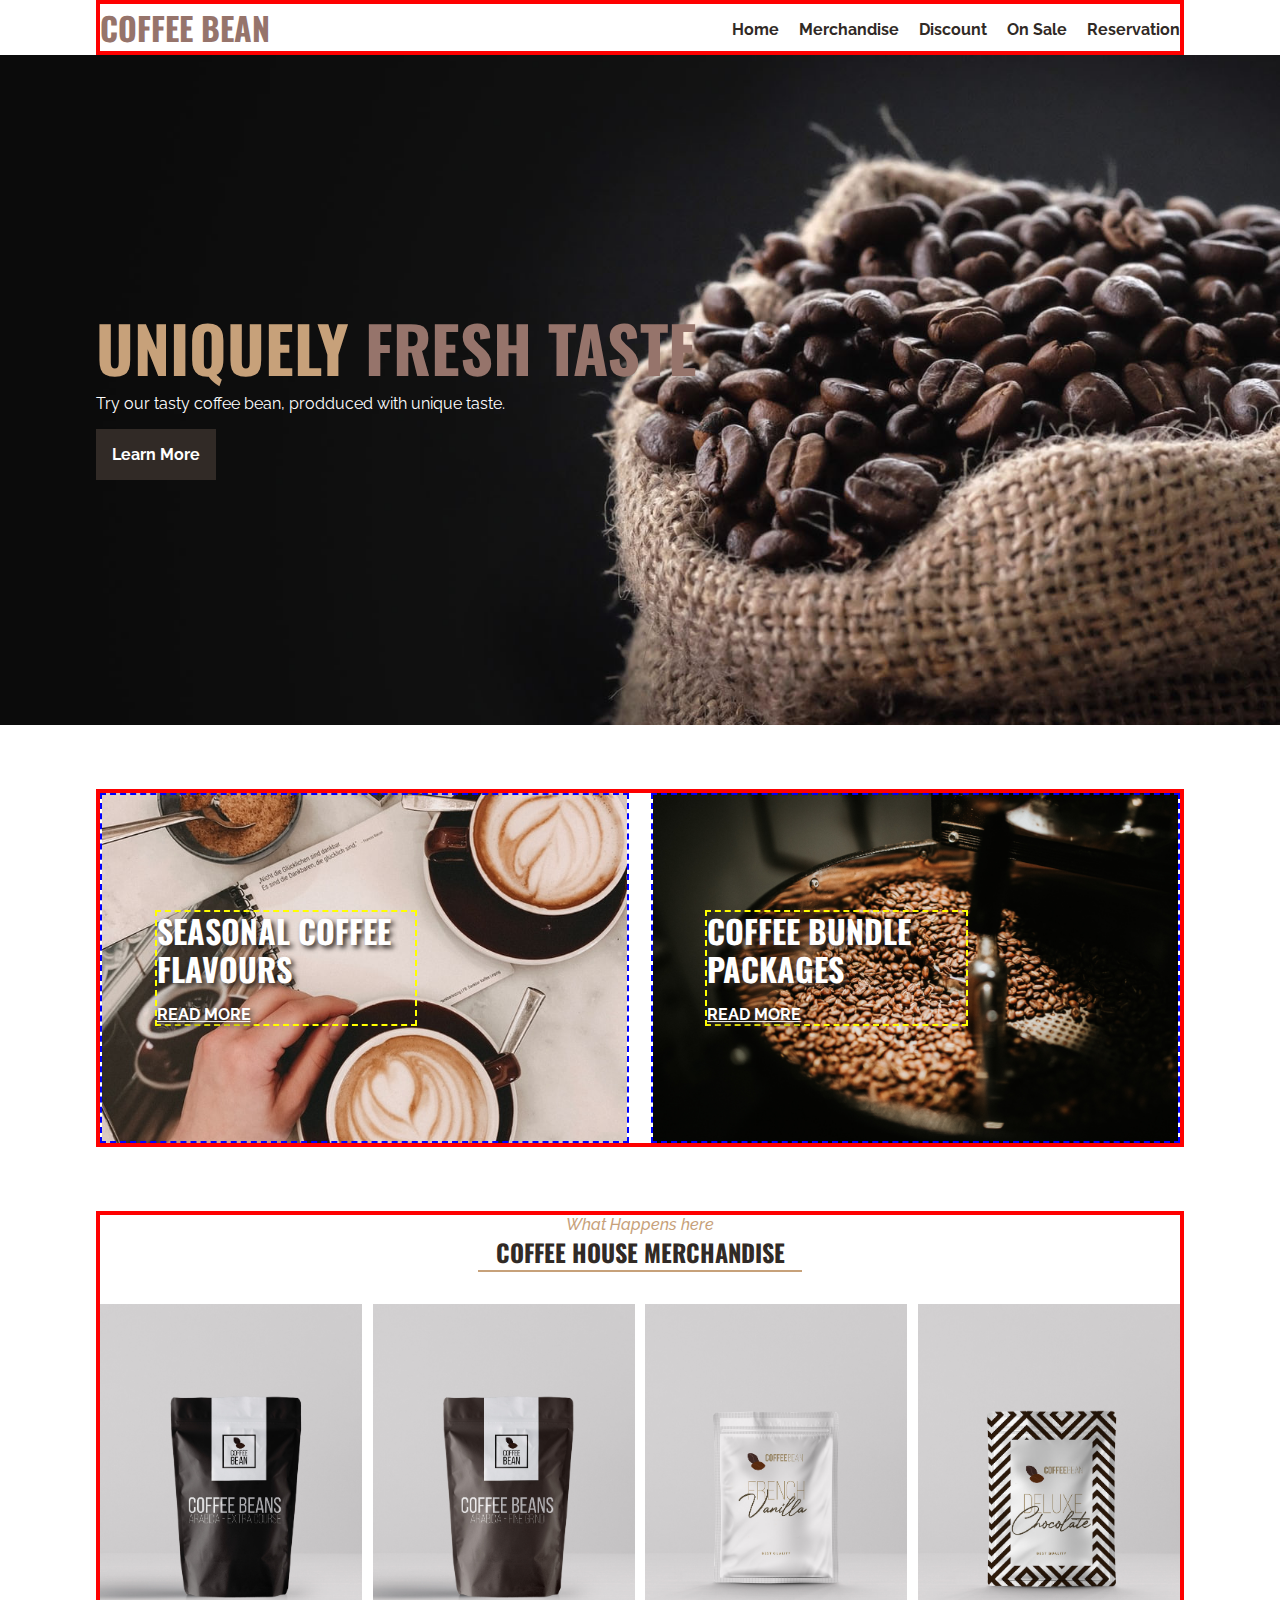
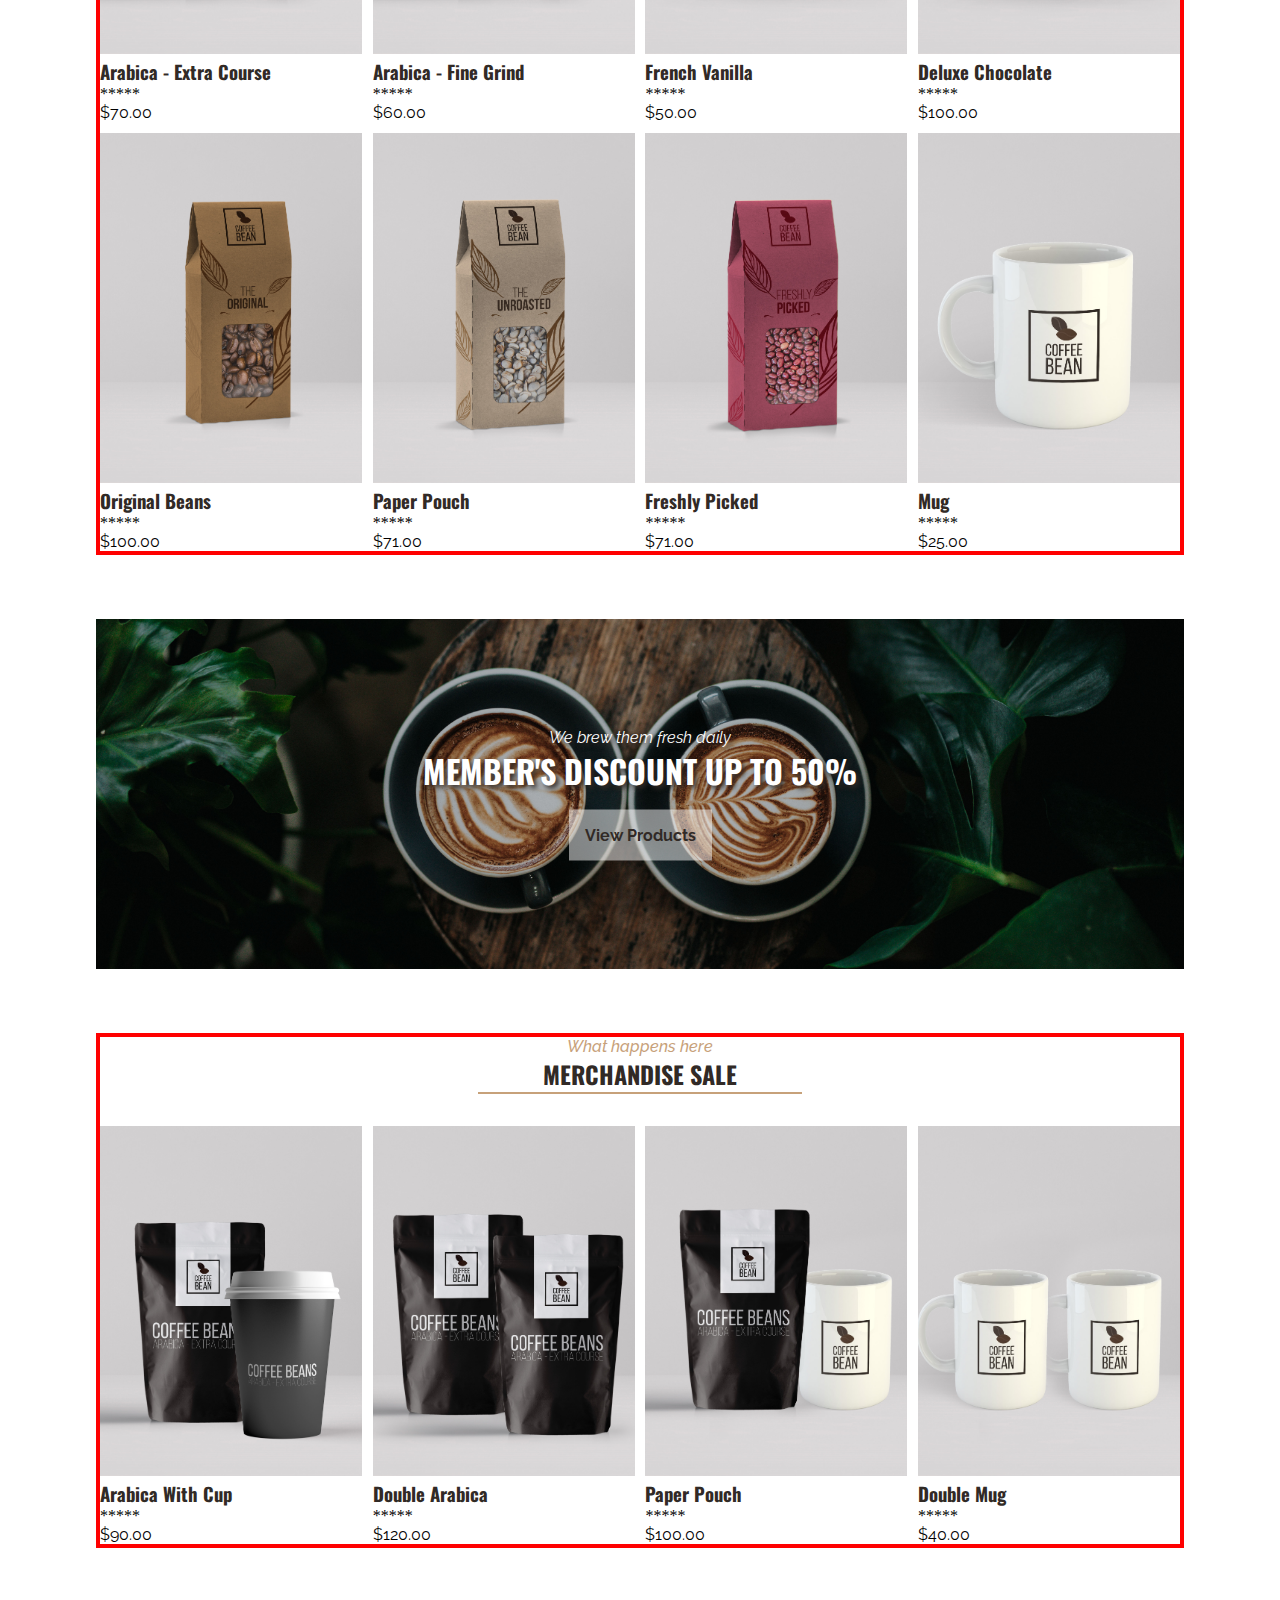
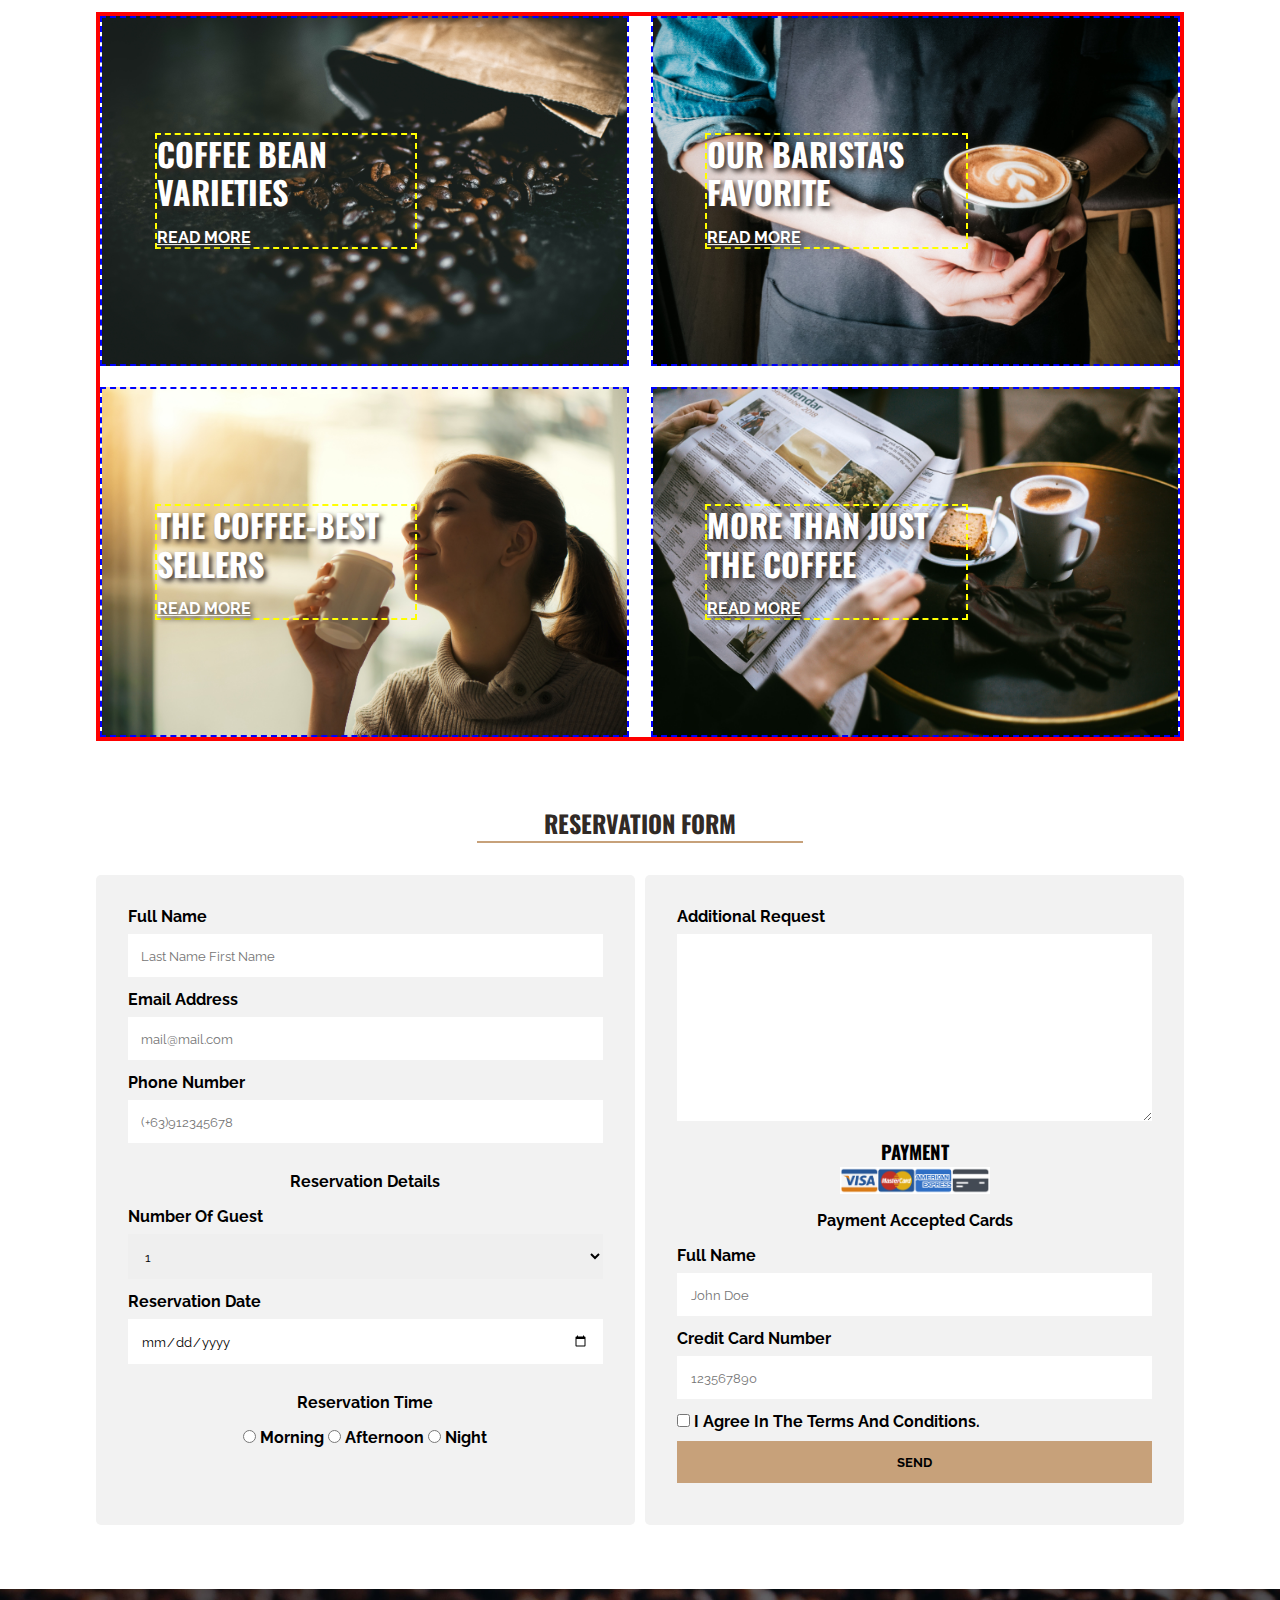
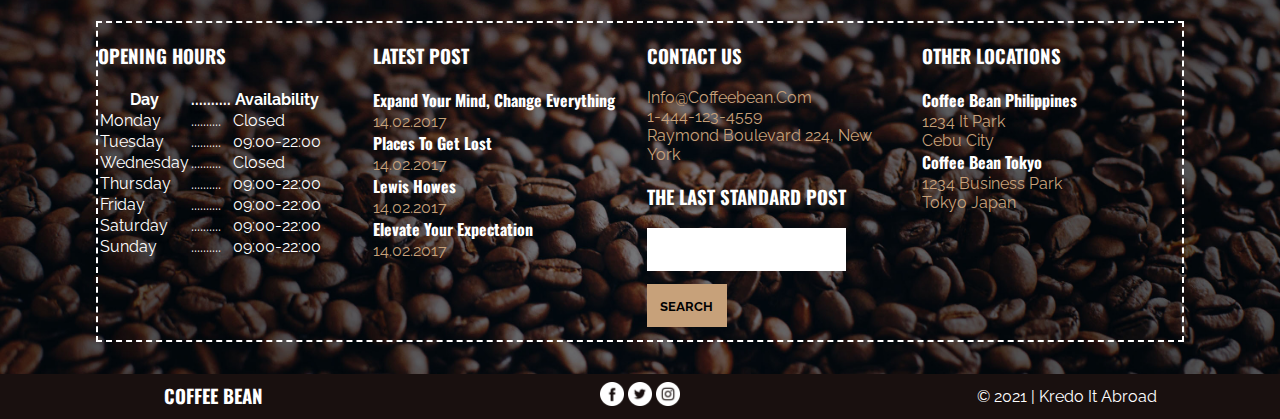
<file: index.html>
<!DOCTYPE html>
<html lang="en">
<head>
    <meta charset="UTF-8">
    <meta name="viewport" content="width=device-width, initial-scale=1.0">
    <title>Coffee Bean Online</title>
    <link rel="stylesheet" href="assets/css/style.css">
</head>
<body>
    <div class="wrapper">
      <!-- header section 1 -->
      <div class="nav" id="home">
        <h1><a href="">Coffee Bean</a></h1>
        <ul>
            <li><a href="#">Home</a></li>
            <li><a href="#merchandise">Merchandise</a></li>
            <li><a href="#discount">Discount</a></li>
            <li><a href="#sale">On Sale</a></li>
            <li><a href="#reservation">Reservation</a></li>
        </ul>
      </div>

      <!-- banner section 2 -->
      <div class="banner">
        <div class="banner-text">
            <h2>Uniquely <span>Fresh Taste</span> </h2>
            <p>Try our tasty coffee bean, prodduced with unique taste.</p>
            <a href="">Learn More</a>
        </div>
      </div>

      <!-- ads-1 section 3 -->
      <div class="ads ">
        <div class="ads-items ads-item1">
            <div class="ads-text">
                <h3>Seasonal Coffee Flavours</h3>
                <a href="">Read More</a>
            </div>
        </div>
        <div class="ads-items ads-item2">
            <div class="ads-text">
                <h3>Coffee Bundle Packages</h3>
                <a href="">Read More</a>
            </div>
        </div>
      </div>

      <!-- Merchandise Section 4 -->
      <div class="merch" id="merchandise">
        <div class="section-header">
            <span>What Happens here</span>
            <h2>Coffee House Merchandise</h2>
            <hr>
        </div>
        <div class="merch-gallery">
            <div class="merch-items">
                <img src="assets/images/merch-img1.jpg" alt="Arabica - Extra Course">
                <h3>Arabica - Extra Course</h3>
                <span>*****</span>
                <p>$70.00</p>
            </div>
            <div class="merch-items">
              <img src="assets/images/merch-img2.jpg" alt="Arabica - Fine Grind">
              <h3>Arabica - Fine Grind</h3>
              <span>*****</span>
              <p>$60.00</p>
            </div>
            <div class="merch-items">
              <img src="assets/images/merch-img3.jpg" alt="French Vanilla">
              <h3>French Vanilla</h3>
              <span>*****</span>
              <p>$50.00</p>
            </div>
            <div class="merch-items">
              <img src="assets/images/merch-img4.jpg" alt="Deluxe Chocolate">
              <h3>Deluxe Chocolate</h3>
              <span>*****</span>
              <p>$100.00</p>
            </div>
            <div class="merch-items">
              <img src="assets/images/merch-img5.jpg" alt="Original Beans">
              <h3>Original Beans</h3>
              <span>*****</span>
              <p>$100.00</p>
            </div>
            <div class="merch-items">
              <img src="assets/images/merch-img6.jpg" alt="Paper Pouch">
              <h3>Paper Pouch</h3>
              <span>*****</span>
              <p>$71.00</p>
            </div>
            <div class="merch-items">
              <img src="assets/images/merch-img7.jpg" alt="Freshly Picked">
              <h3>Freshly Picked</h3>
              <span>*****</span>
              <p>$71.00</p>
            </div>
            <div class="merch-items">
              <img src="assets/images/merch-img8.jpg" alt="Mug">
              <h3>Mug</h3>
              <span>*****</span>
              <p>$25.00</p>
            </div>
        </div><!-- end of merch gallery -->
      </div>
         
          <!-- discount section 5-->
      <div class="discount" id="discount">
        <div class="discount-text">
            <span>We brew them fresh daily</span>
            <h2>member's discount up to 50%</h2>
            <a href="#">view products</a>
        </div>
      </div>

       <!-- merchandise sale section 6 -->
       <div class="merch" id="sale">
        <div class="section-header">
            <span>What happens here</span>
            <h2>merchandise sale</h2>
            <hr>
        </div>
        <div class="merch-gallery">
            <div class="merch-items merch-item9">
                <img src="assets/images/merch-img9.jpg" alt="Arabica with cup">
                <h3>arabica with cup</h3>
                <span>*****</span>
                <p>$90.00</p>
            </div>
            <div class="merch-items merch-item10">
                <img src="assets/images/merch-img10.jpg" alt="Double Arabica">
                <h3>double arabica</h3>
                <span>*****</span>
                <p>$120.00</p>
            </div>
            <div class="merch-items merch-item11">
                <img src="assets/images/merch-img11.jpg" alt="Paper Pouch">
                <h3>paper pouch</h3>
                <span>*****</span>
                <p>$100.00</p>
            </div>
            <div class="merch-items merch-item12">
                <img src="assets/images/merch-img12.jpg" alt="Double mug">
                <h3>double mug</h3>
                <span>*****</span>
                <p>$40.00</p>
            </div>
        </div>
    </div>

     <!-- ads 2 section -->
     <div class="ads">
        <div class="ads-items ads-item3">
            <div class="ads-text">
                <h3>coffee bean varieties</h3>
                <a href="#">read more</a>
            </div>
        </div>
        <div class="ads-items ads-item4">
            <div class="ads-text">
                <h3>our barista's favorite</h3>
                <a href="#">read more</a>
            </div>
        </div>
        <div class="ads-items ads-item5">
            <div class="ads-text">
                <h3>the coffee-best sellers</h3>
                <a href="#">read more</a>
            </div>
        </div>
        <div class="ads-items ads-item6">
            <div class="ads-text">
                <h3>more than just the coffee</h3>
                <a href="#">read more</a>
            </div>
        </div>
    </div>

        <!-- reservation section 8 -->
        <div class="reservation" id="reservation">
          <div class="section-header">
              <h2>reservation form</h2>
              <hr>
          </div>
          <form action="" method="get">
              <div class="form-group">
                  <label for="full-name">full name</label>
                  <input type="text" name="full-name" id="full-name" placeholder="Last Name First Name">

                  <label for="email">email address</label>
                  <input type="email" name="email" id="email" placeholder="mail@mail.com">

                  <label for="phone">phone number</label>
                  <input type="tel" name="phone" id="phone" placeholder="(+63)912345678">

                  <p>reservation details</p>

                  <label for="guest-num">number of guest</label>
                  <select name="guest-num" id="guest-num">
                      <option value="1person">1</option>
                      <option value="2person">2</option>
                      <option value="3person">3</option>
                      <option value="4person">4</option>
                      <option value="morethan4">more than 4</option>
                  </select>

                  <label for="res-date">reservation date</label>
                  <input type="date" name="res-date" id="res-date">

                  <p>reservation time</p>
                  <div class="res-time">
                      <input type="radio" name="time" value="morning" id="am">
                      <label for="am">morning</label>

                      <input type="radio" name="time" value="afternoon" id="pm">
                      <label for="pm">afternoon</label>

                      <input type="radio" name="time" value="night" id="night">
                      <label for="night">night</label>
                  </div>
              </div>
              <div class="form-group">
                  <label for="request">additional request</label>
                  <textarea name="request" id="request" cols="30" rows="10"></textarea>

                  <h3>payment</h3>
                  <p>payment accepted cards</p>

                  <label for="name-card">full name</label>
                  <input type="text" name="name-card" id="name-card" placeholder="John Doe">

                  <label for="cc-num">credit card number</label>
                  <input type="number" name="cc-num" id="cc-num" placeholder="123567890">

                  <div class="res-agreement">
                      <input type="checkbox" name="agree" value="agree" id="agree">
                      <label for="agree">I agree in the terms and conditions.</label>
                  </div>

                  <input type="submit" name="submit" id="submit" value="send">

              </div>
          </form>
      </div>
        <!-- footer-1 section 9 -->
        <div class="footer">
          <div class="footer-content">
              <div class="footer-widgets">
                  <h3>opening hours</h3>
                  <table>
                      <tr>
                          <th>day</th>
                          <th>..........</th>
                          <th>availability</th>
                      </tr>
                      <tr>
                          <td>monday</td>
                          <td>..........</td>
                          <td>closed</td>
                      </tr>
                      <tr>
                          <td>tuesday</td>
                          <td>..........</td>
                          <td>09:00-22:00</td>
                      </tr>
                      <tr>
                          <td>wednesday</td>
                          <td>..........</td>
                          <td>closed</td>
                      </tr>
                      <tr>
                          <td>thursday</td>
                          <td>..........</td>
                          <td>09:00-22:00</td>
                      </tr>
                      <tr>
                          <td>friday</td>
                          <td>..........</td>
                          <td>09:00-22:00</td>
                      </tr>
                      <tr>
                          <td>saturday</td>
                          <td>..........</td>
                          <td>09:00-22:00</td>
                      </tr>
                      <tr>
                          <td>sunday</td>
                          <td>..........</td>
                          <td>09:00-22:00</td>
                      </tr>
                  </table>
              </div>
              <div class="footer-widgets">
                  <h3>latest post</h3>
                  <h4>expand your mind, change everything</h4>
                  <p>14.02.2017</p> 

                  <h4>places to get lost</h4>
                  <p>14.02.2017</p>
                  
                  <h4>lewis howes</h4>
                  <p>14.02.2017</p> 

                  <h4>elevate your expectation</h4>
                  <p>14.02.2017</p> 
              </div>
              <div class="footer-widgets">
                  <h3>contact us</h3>
                  <p>info@coffeebean.com</p>
                  <p>1-444-123-4559</p>
                  <p>raymond boulevard 224, new york</p>

                  <h3>the last standard post</h3>
                  <form action="#" class="footer-form">
                      <input type="text" name="search" id="search">
                      <input type="submit" id="searth-btn" value="search">
                  </form>

              </div>
              <div class="footer-widgets">
                  <h3>other locations</h3>
                  <h4>coffee bean philippines</h4>
                  <p>1234 it park</p>
                  <p>cebu city</p>

                  <h4>coffee bean tokyo</h4>
                  <p>1234 business park</p>
                  <p>tokyo japan</p>

              </div>
          </div>
      </div>

         <!-- footer-2 section 10 -->
         <div class="footer-social">
          <div class="social-widgets">
              <h3><a href="#">coffee bean</a></h3>

          </div>
          <div class="social-widgets">
              <a href="#">
                  <img src="assets/images/icon-fb.png" alt="facebook-icon">
              </a>
              <a href="#">
                  <img src="assets/images/icon-tw.png" alt="twitter-icon">
              </a>
              <a href="#">
                  <img src="assets/images/icon-ig.png" alt="instagram-icon">
              </a>
          </div>
          <div class="social-widgets">
              <p>&copy; 2021 | kredo it abroad </p>
          </div>
      </div>

  




      
        



    </div> <!-- end of wrapper -->
</body>
</html>
</file>
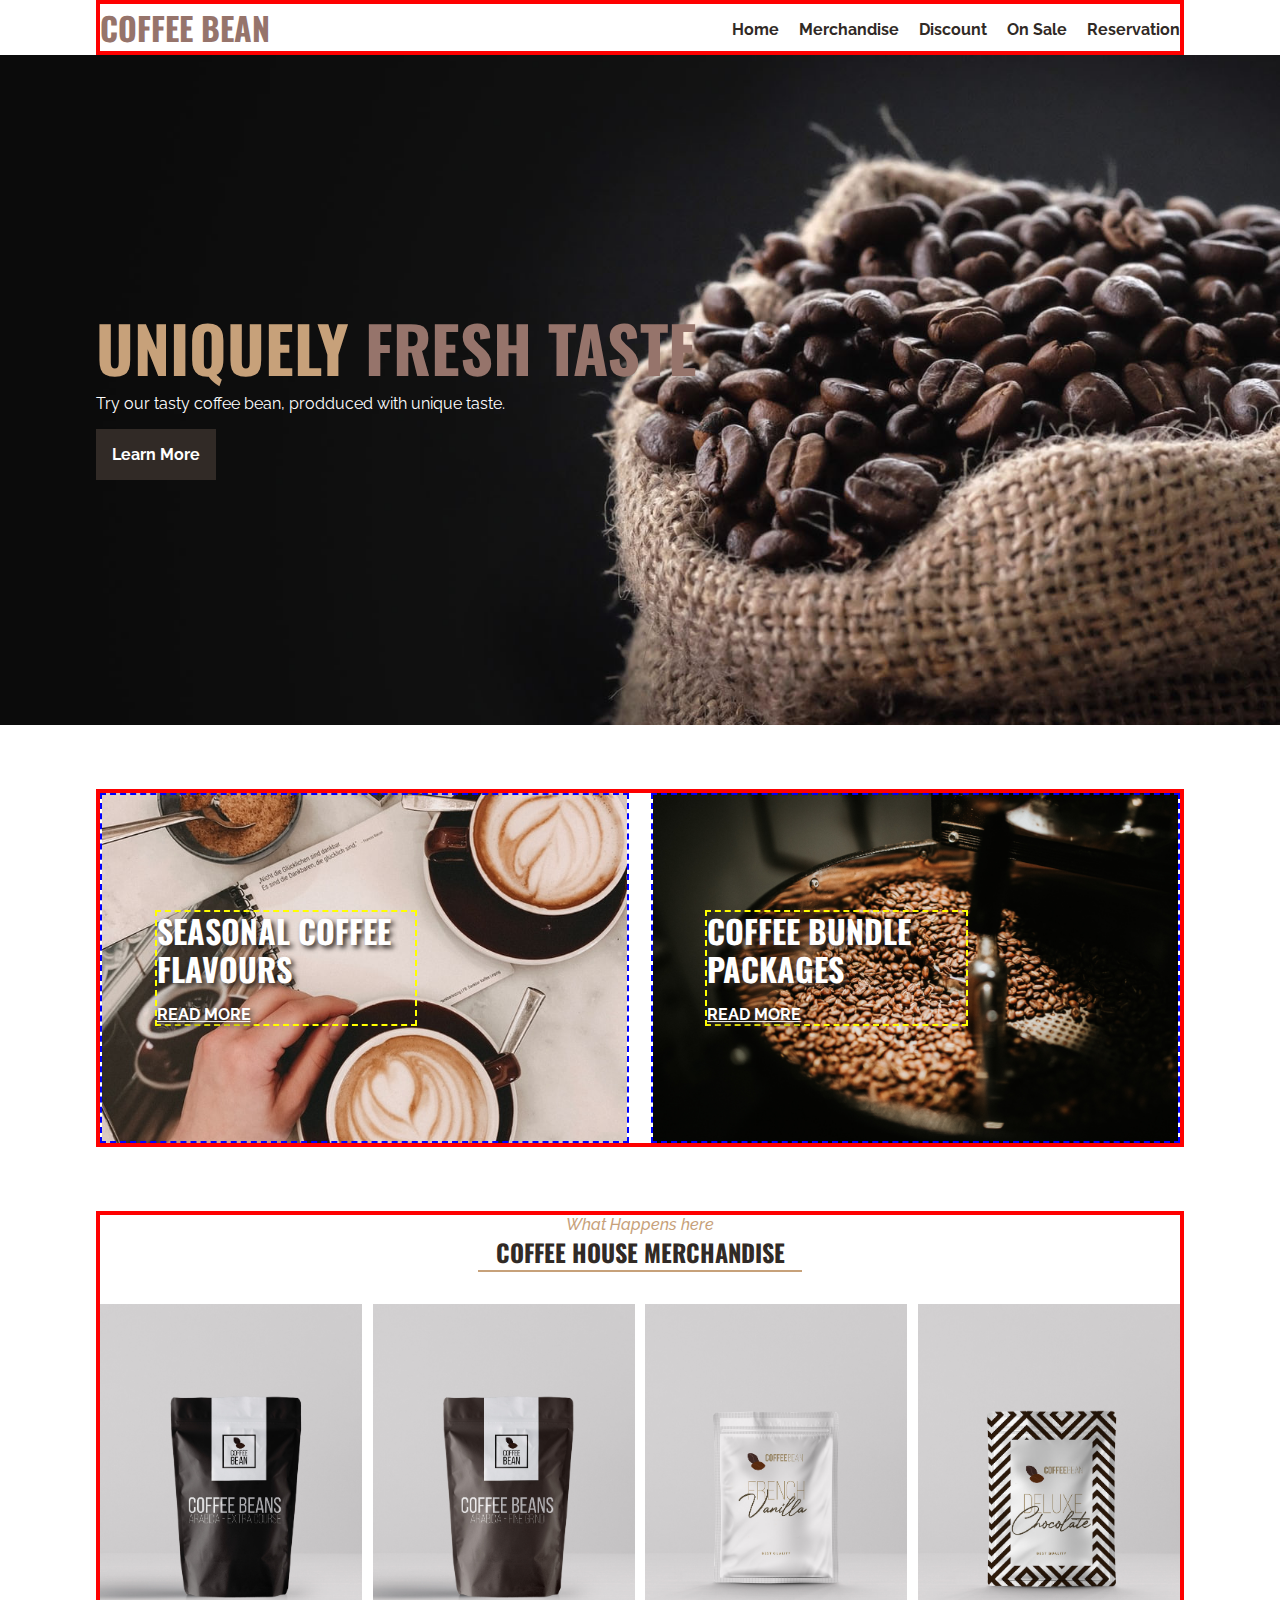
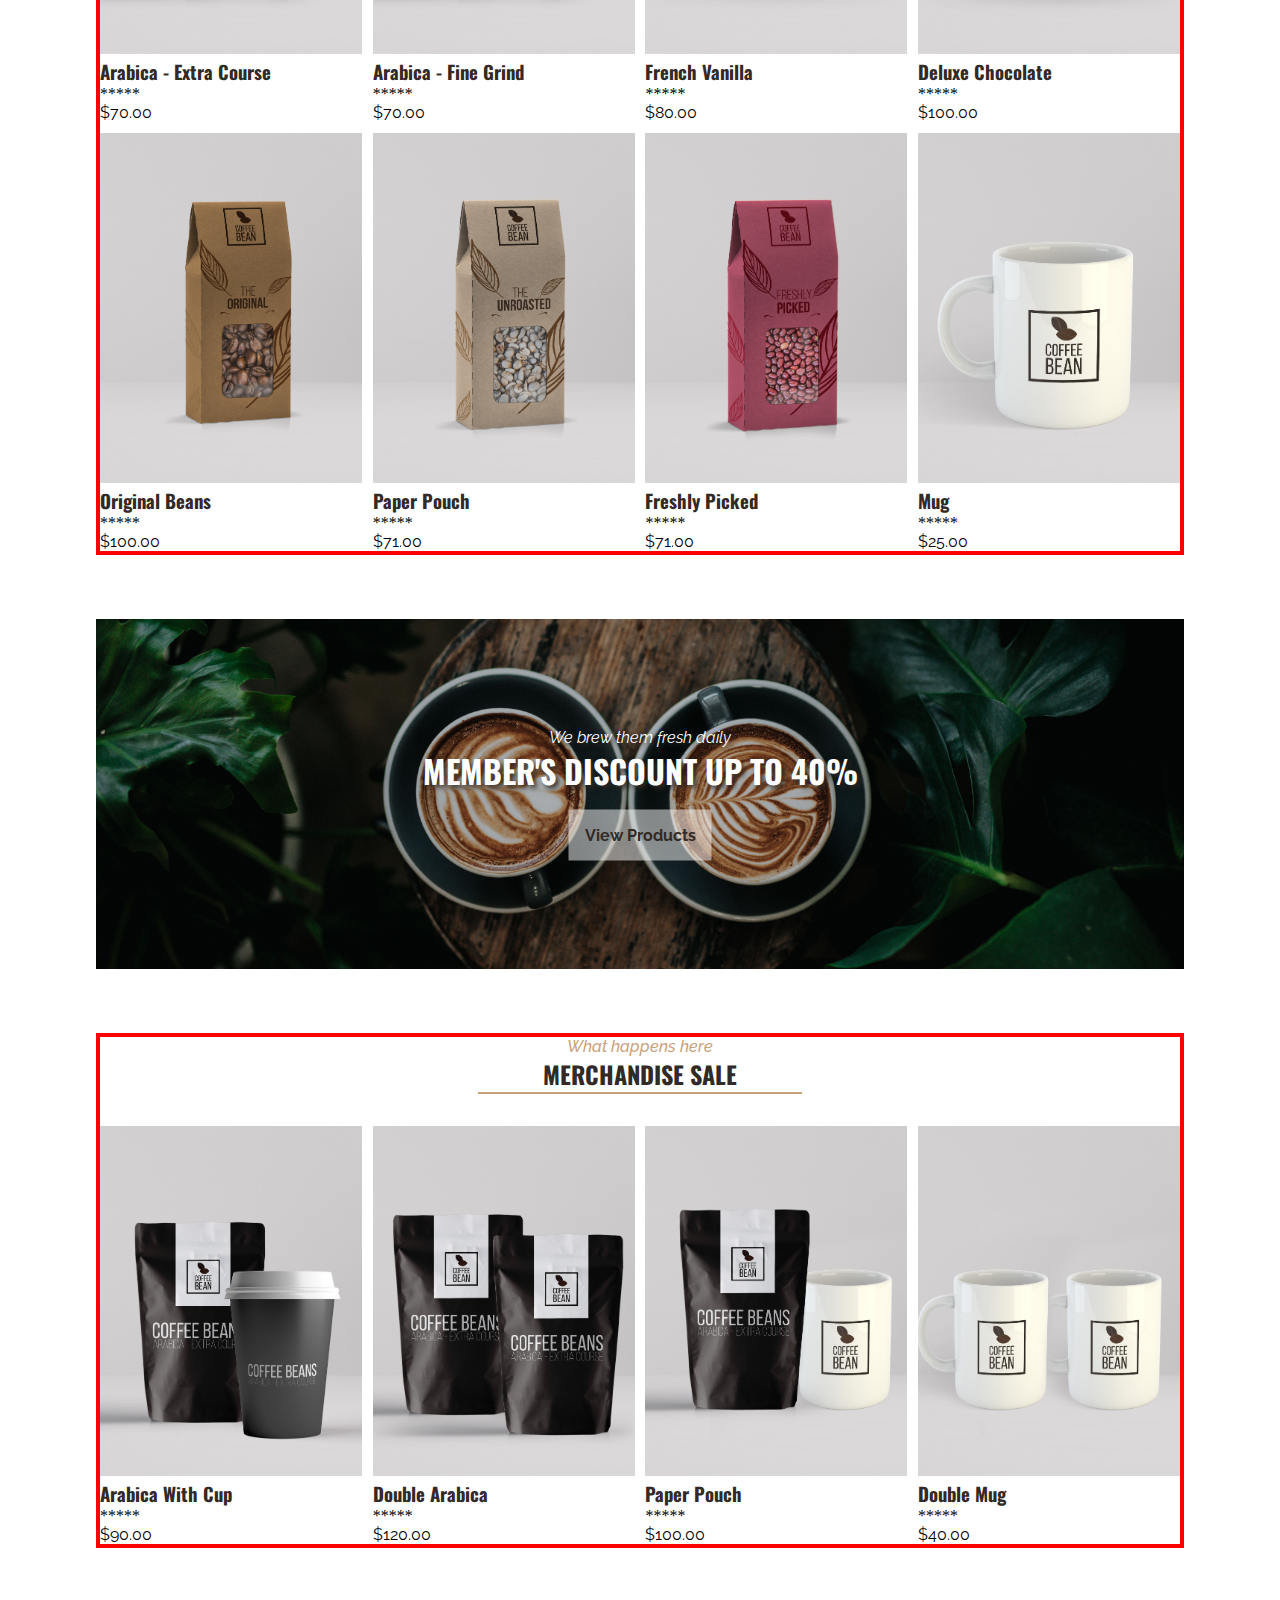
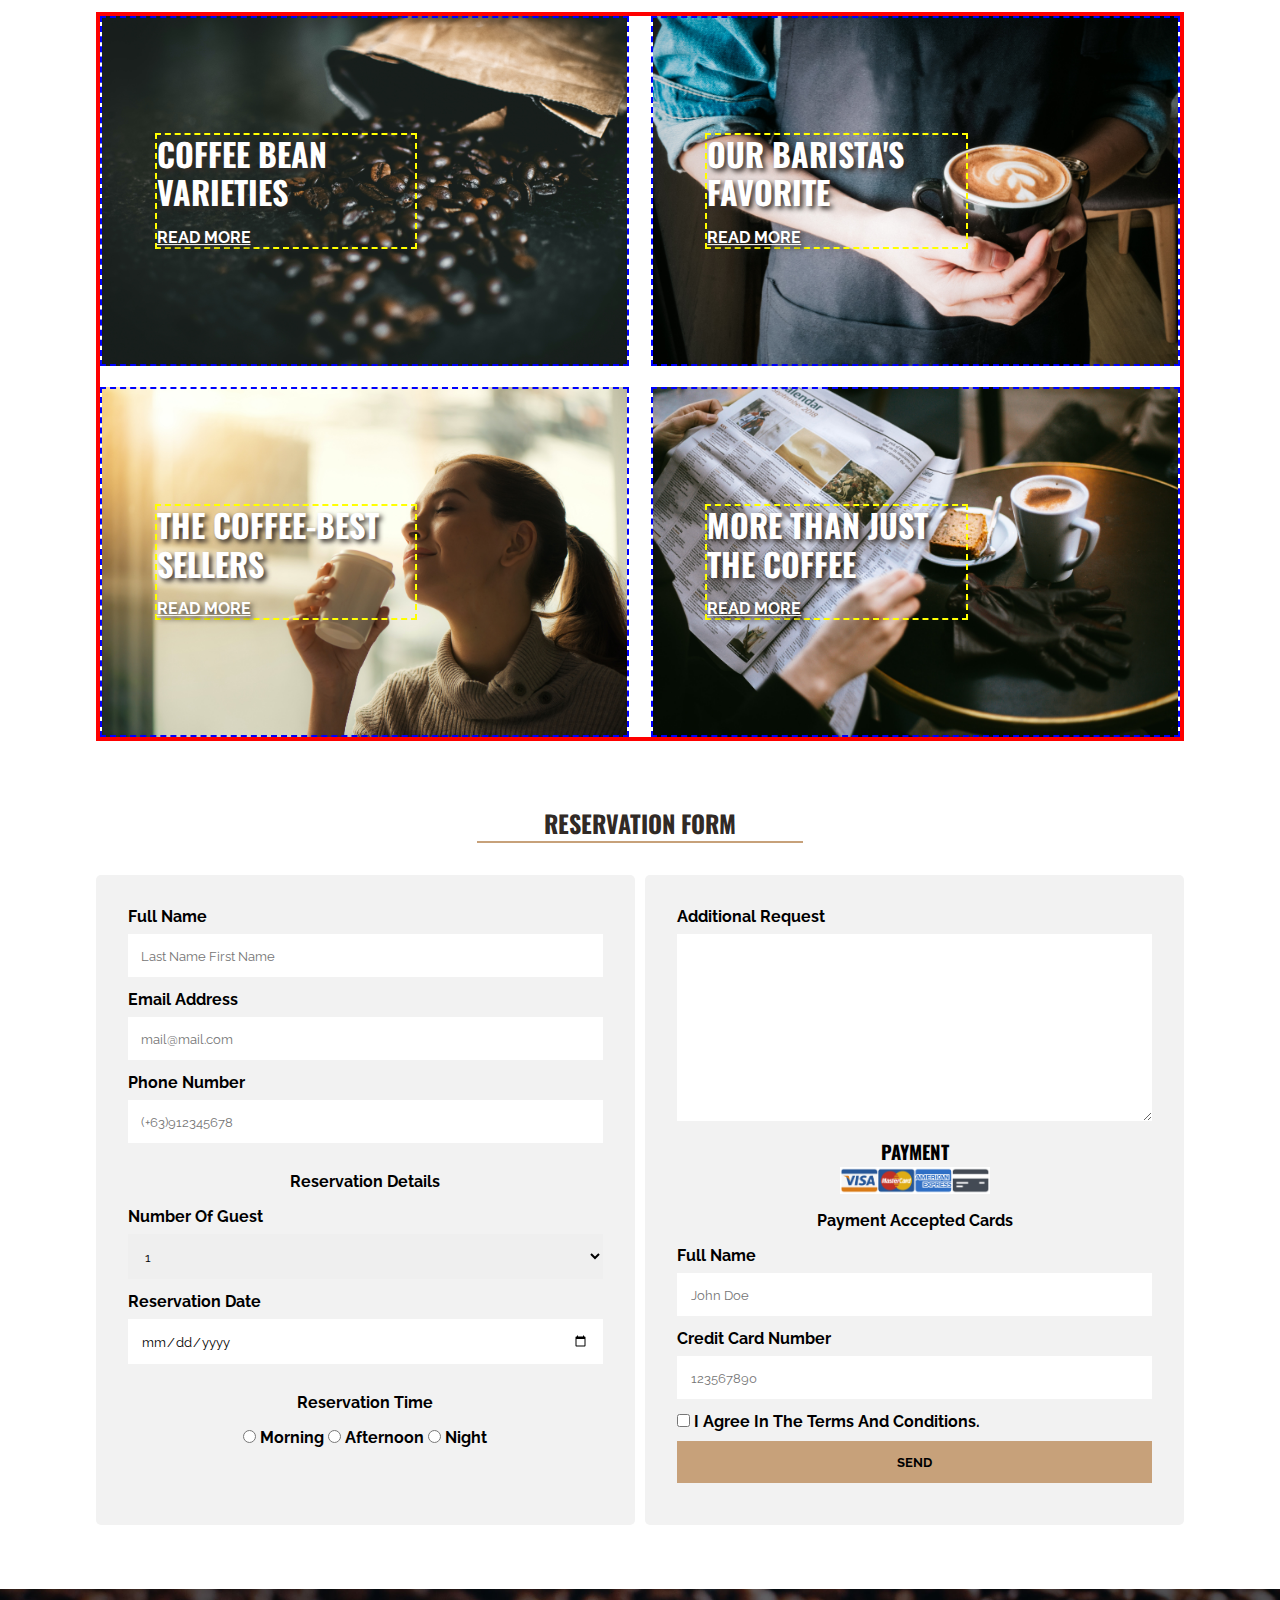
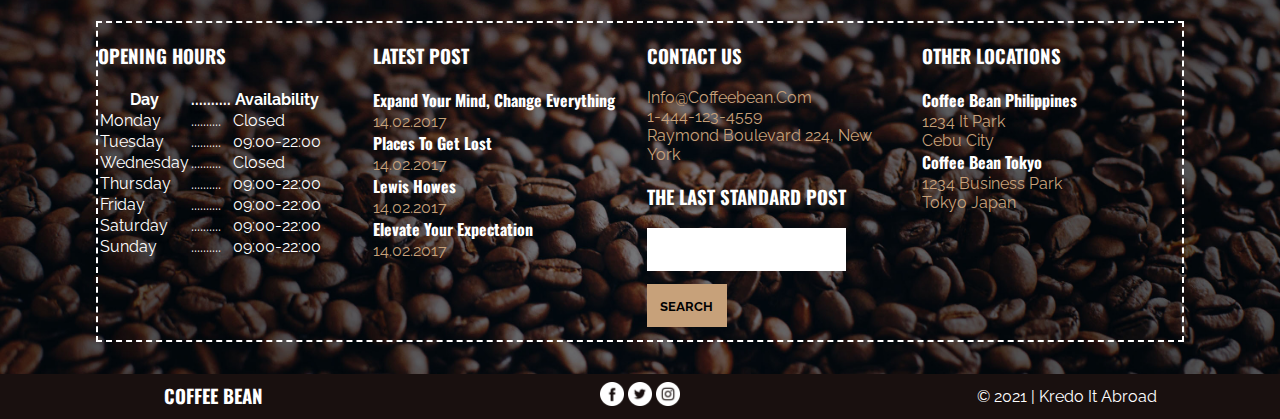
<file: hiromi coffee bean/index.html>
<!DOCTYPE html>
<html lang="en">
<head>
    <meta charset="UTF-8">
    <meta name="viewport" content="width=device-width, initial-scale=1.0">
    <title>Coffee Bean</title>
    <link rel="stylesheet" href="assets/css/style.css">
</head>
<body>
    <div class="wrapper">
      <!-- header section 1 -->
      <div class="nav" id="home">
        <h1><a href="">Coffee Bean</a></h1>
        <ul>
            <li><a href="#">Home</a></li>
            <li><a href="#merchandise">Merchandise</a></li>
            <li><a href="#discount">Discount</a></li>
            <li><a href="#sale">On Sale</a></li>
            <li><a href="#reservation">Reservation</a></li>
        </ul>
      </div>

      <!-- banner section 2 -->
      <div class="banner">
        <div class="banner-text">
            <h2>Uniquely <span>Fresh Taste</span> </h2>
            <p>Try our tasty coffee bean, prodduced with unique taste.</p>
            <a href="">Learn More</a>
        </div>
      </div>

      <!-- ads-1 section 3 -->
      <div class="ads ">
        <div class="ads-items ads-item1">
            <div class="ads-text">
                <h3>Seasonal Coffee Flavours</h3>
                <a href="">Read More</a>
            </div>
        </div>
        <div class="ads-items ads-item2">
            <div class="ads-text">
                <h3>Coffee Bundle Packages</h3>
                <a href="">Read More</a>
            </div>
        </div>
      </div>

      <!-- Merchandise Section 4 -->
      <div class="merch" id="merchandise">
        <div class="section-header">
            <span>What Happens here</span>
            <h2>Coffee House Merchandise</h2>
            <hr>
        </div>
        <div class="merch-gallery">
            <div class="merch-items">
                <img src="assets/images/merch-img1.jpg" alt="Arabica - Extra Course">
                <h3>Arabica - Extra Course</h3>
                <span>*****</span>
                <p>$70.00</p>
            </div>
            <div class="merch-items">
              <img src="assets/images/merch-img2.jpg" alt="Arabica - Fine Grind">
              <h3>Arabica - Fine Grind</h3>
              <span>*****</span>
              <p>$70.00</p>
            </div>
            <div class="merch-items">
              <img src="assets/images/merch-img3.jpg" alt="French Vanilla">
              <h3>French Vanilla</h3>
              <span>*****</span>
              <p>$80.00</p>
            </div>
            <div class="merch-items">
              <img src="assets/images/merch-img4.jpg" alt="Deluxe Chocolate">
              <h3>Deluxe Chocolate</h3>
              <span>*****</span>
              <p>$100.00</p>
            </div>
            <div class="merch-items">
              <img src="assets/images/merch-img5.jpg" alt="Original Beans">
              <h3>Original Beans</h3>
              <span>*****</span>
              <p>$100.00</p>
            </div>
            <div class="merch-items">
              <img src="assets/images/merch-img6.jpg" alt="Paper Pouch">
              <h3>Paper Pouch</h3>
              <span>*****</span>
              <p>$71.00</p>
            </div>
            <div class="merch-items">
              <img src="assets/images/merch-img7.jpg" alt="Freshly Picked">
              <h3>Freshly Picked</h3>
              <span>*****</span>
              <p>$71.00</p>
            </div>
            <div class="merch-items">
              <img src="assets/images/merch-img8.jpg" alt="Mug">
              <h3>Mug</h3>
              <span>*****</span>
              <p>$25.00</p>
            </div>
        </div><!-- end of merch gallery -->
      </div>
         
          <!-- discount section 5-->
      <div class="discount" id="discount">
        <div class="discount-text">
            <span>We brew them fresh daily</span>
            <h2>member's discount up to 40%</h2>
            <a href="#">view products</a>
        </div>
      </div>

       <!-- merchandise sale section 6 -->
       <div class="merch" id="sale">
        <div class="section-header">
            <span>What happens here</span>
            <h2>merchandise sale</h2>
            <hr>
        </div>
        <div class="merch-gallery">
            <div class="merch-items merch-item9">
                <img src="assets/images/merch-img9.jpg" alt="Arabica with cup">
                <h3>arabica with cup</h3>
                <span>*****</span>
                <p>$90.00</p>
            </div>
            <div class="merch-items merch-item10">
                <img src="assets/images/merch-img10.jpg" alt="Double Arabica">
                <h3>double arabica</h3>
                <span>*****</span>
                <p>$120.00</p>
            </div>
            <div class="merch-items merch-item11">
                <img src="assets/images/merch-img11.jpg" alt="Paper Pouch">
                <h3>paper pouch</h3>
                <span>*****</span>
                <p>$100.00</p>
            </div>
            <div class="merch-items merch-item12">
                <img src="assets/images/merch-img12.jpg" alt="Double mug">
                <h3>double mug</h3>
                <span>*****</span>
                <p>$40.00</p>
            </div>
        </div>
    </div>

     <!-- ads 2 section -->
     <div class="ads">
        <div class="ads-items ads-item3">
            <div class="ads-text">
                <h3>coffee bean varieties</h3>
                <a href="#">read more</a>
            </div>
        </div>
        <div class="ads-items ads-item4">
            <div class="ads-text">
                <h3>our barista's favorite</h3>
                <a href="#">read more</a>
            </div>
        </div>
        <div class="ads-items ads-item5">
            <div class="ads-text">
                <h3>the coffee-best sellers</h3>
                <a href="#">read more</a>
            </div>
        </div>
        <div class="ads-items ads-item6">
            <div class="ads-text">
                <h3>more than just the coffee</h3>
                <a href="#">read more</a>
            </div>
        </div>
    </div>

        <!-- reservation section 8 -->
        <div class="reservation" id="reservation">
          <div class="section-header">
              <h2>reservation form</h2>
              <hr>
          </div>
          <form action="" method="get">
              <div class="form-group">
                  <label for="full-name">full name</label>
                  <input type="text" name="full-name" id="full-name" placeholder="Last Name First Name">

                  <label for="email">email address</label>
                  <input type="email" name="email" id="email" placeholder="mail@mail.com">

                  <label for="phone">phone number</label>
                  <input type="tel" name="phone" id="phone" placeholder="(+63)912345678">

                  <p>reservation details</p>

                  <label for="guest-num">number of guest</label>
                  <select name="guest-num" id="guest-num">
                      <option value="1person">1</option>
                      <option value="2person">2</option>
                      <option value="3person">3</option>
                      <option value="4person">4</option>
                      <option value="morethan4">more than 4</option>
                  </select>

                  <label for="res-date">reservation date</label>
                  <input type="date" name="res-date" id="res-date">

                  <p>reservation time</p>
                  <div class="res-time">
                      <input type="radio" name="time" value="morning" id="am">
                      <label for="am">morning</label>

                      <input type="radio" name="time" value="afternoon" id="pm">
                      <label for="pm">afternoon</label>

                      <input type="radio" name="time" value="night" id="night">
                      <label for="night">night</label>
                  </div>
              </div>
              <div class="form-group">
                  <label for="request">additional request</label>
                  <textarea name="request" id="request" cols="30" rows="10"></textarea>

                  <h3>payment</h3>
                  <p>payment accepted cards</p>

                  <label for="name-card">full name</label>
                  <input type="text" name="name-card" id="name-card" placeholder="John Doe">

                  <label for="cc-num">credit card number</label>
                  <input type="number" name="cc-num" id="cc-num" placeholder="123567890">

                  <div class="res-agreement">
                      <input type="checkbox" name="agree" value="agree" id="agree">
                      <label for="agree">I agree in the terms and conditions.</label>
                  </div>

                  <input type="submit" name="submit" id="submit" value="send">

              </div>
          </form>
      </div>
        <!-- footer-1 section 9 -->
        <div class="footer">
          <div class="footer-content">
              <div class="footer-widgets">
                  <h3>opening hours</h3>
                  <table>
                      <tr>
                          <th>day</th>
                          <th>..........</th>
                          <th>availability</th>
                      </tr>
                      <tr>
                          <td>monday</td>
                          <td>..........</td>
                          <td>closed</td>
                      </tr>
                      <tr>
                          <td>tuesday</td>
                          <td>..........</td>
                          <td>09:00-22:00</td>
                      </tr>
                      <tr>
                          <td>wednesday</td>
                          <td>..........</td>
                          <td>closed</td>
                      </tr>
                      <tr>
                          <td>thursday</td>
                          <td>..........</td>
                          <td>09:00-22:00</td>
                      </tr>
                      <tr>
                          <td>friday</td>
                          <td>..........</td>
                          <td>09:00-22:00</td>
                      </tr>
                      <tr>
                          <td>saturday</td>
                          <td>..........</td>
                          <td>09:00-22:00</td>
                      </tr>
                      <tr>
                          <td>sunday</td>
                          <td>..........</td>
                          <td>09:00-22:00</td>
                      </tr>
                  </table>
              </div>
              <div class="footer-widgets">
                  <h3>latest post</h3>
                  <h4>expand your mind, change everything</h4>
                  <p>14.02.2017</p> 

                  <h4>places to get lost</h4>
                  <p>14.02.2017</p>
                  
                  <h4>lewis howes</h4>
                  <p>14.02.2017</p> 

                  <h4>elevate your expectation</h4>
                  <p>14.02.2017</p> 
              </div>
              <div class="footer-widgets">
                  <h3>contact us</h3>
                  <p>info@coffeebean.com</p>
                  <p>1-444-123-4559</p>
                  <p>raymond boulevard 224, new york</p>

                  <h3>the last standard post</h3>
                  <form action="#" class="footer-form">
                      <input type="text" name="search" id="search">
                      <input type="submit" id="searth-btn" value="search">
                  </form>

              </div>
              <div class="footer-widgets">
                  <h3>other locations</h3>
                  <h4>coffee bean philippines</h4>
                  <p>1234 it park</p>
                  <p>cebu city</p>

                  <h4>coffee bean tokyo</h4>
                  <p>1234 business park</p>
                  <p>tokyo japan</p>

              </div>
          </div>
      </div>

         <!-- footer-2 section 10 -->
         <div class="footer-social">
          <div class="social-widgets">
              <h3><a href="#">coffee bean</a></h3>

          </div>
          <div class="social-widgets">
              <a href="#">
                  <img src="assets/images/icon-fb.png" alt="facebook-icon">
              </a>
              <a href="#">
                  <img src="assets/images/icon-tw.png" alt="twitter-icon">
              </a>
              <a href="#">
                  <img src="assets/images/icon-ig.png" alt="instagram-icon">
              </a>
          </div>
          <div class="social-widgets">
              <p>&copy; 2021 | kredo it abroad </p>
          </div>
      </div>

  




      
        



    </div> <!-- end of wrapper -->
</body>
</html>
</file>
<file: assets/css/style.css>
@import url('https://fonts.googleapis.com/css2?family=Oswald:wght@700&family=Raleway&display=swap');

/* 
    font-family: 'Oswald', sans-serif;
    font-family: 'Raleway', sans-serif;

    color values:
            #96746b
            #c7a17a
            #312a26
            #eaeaea
            #ffffff


*/
/* Reset declaration */
*{
    margin: 0;
    padding: 0;
    border: 0;
    outline: 0;
    box-sizing: border-box;

}
/* Global Properties */
h1,h2,h3,h4,h5,h6{
    font-family: 'Oswald', sans-serif;

}
p{
    font-family: 'Raleway', sans-serif;
}

.wrapper{
    width: 100%;
    margin: auto;
}

/* header section 1 */
.nav{
    border: 4px solid red;
    overflow: auto;
    width: 85%;
    margin: auto;
}
.nav h1{
    /* border: 2px dashed green; */
    float: left;
}

.nav h1 a{
    color: #96746b ;
    text-decoration: none;
    text-transform: uppercase;
}
.nav ul{
    /* border: 2px dashed blue; */
    float: right;
    margin-top: 1em;
}
.nav ul li{
    display: inline;
    margin-left: 1em;
}
.nav ul li a{
    color:  #312a26 ;
    text-decoration: none;
    text-transform: capitalize;
    font-weight: 700;
    font-family: 'Raleway', sans-serif;
}

/* hover */
.nav ul li a:hover{
    text-decoration: underline;
}

/* banner section 2 */
.banner{
    /* border: 4px solid red; */
    width: 100%;
    height: 670px;
    background: #eaeaea url(../images/banner-bg.jpg) no-repeat center;
    background-size: cover;
    position: relative;
}
.banner-text{
    /* border: 2px dashed yellow; */
    position: absolute;
    /* left: 50%; */
    left: 7.5%;
    top: 50%;
    /* transform: translate(-50%,-50%); */
    transform: translate(0,-50%);
}

.banner-text h2{
    color:#c7a17a ;
    font-size: 4em;
    text-transform: uppercase;
}
.banner-text h2 span{
    color: #96746b;
}
.banner-text p{
    color: #ffffff;
}
.banner-text a{
    background-color: #312a26;
    color: #ffffff;
    font-family: 'Raleway', sans-serif;
    padding: 1em;
    text-decoration: none;
    font-weight: 700;
    display: inline-block;
    margin-top: 1em;
}

/* ads-1 section 3 */
.ads{
    border: 4px solid red;
    width: 85%;
    margin: 4em auto;
    overflow: auto;
}

.ads-items{
    border: 2px dashed blue;
    height: 350px;
    /* width: 50%; */
    float: left;
    width: 49%;/* 98% for two box */
    position: relative;

}

.ads-item1{
    margin-right: 2%; /*received all the remaining space*/
    background-image: url(../images/ads-img1.jpg);
    background-repeat: no-repeat;
    background-size: cover;
    background-position: center center;
}
.ads-item2{

    background-image: url(../images/ads-img2.jpg);
    background-repeat: no-repeat;
    background-size: cover;
    background-position: center center;
}
.ads-text{
    border: 2px dashed yellow;
    position: absolute;
    top: 50%;
    transform: translate(0,-50%);
    left: 10%;
    color: #ffffff;
    width: 50%;
}
.ads-text h3{
    font-size: 2em;
    text-transform: uppercase;
    text-shadow: 3px 3px 5px #312a26;
   line-height: 1.2; /*br*/

}
.ads-text a{
    color: #ffffff;
    text-transform: uppercase;
    text-shadow: 3px 3px 5px #312a26;
    font-family: 'Raleway', sans-serif;
    font-weight: 700;
    display: inline-block;
    margin-top: 1em;
}

/* Merchandise Section 4 */

.merch{
    border: 4px solid red;
    width: 85%;
    margin: 4em auto;

}

.section-header{
    /* border: 2px dashed green; */
    text-align: center;
}
.section-header span{
    color: #c7a17a;
    font-style: italic;
    font-family: 'Raleway', sans-serif;
    font-weight: 500;

}
.section-header h2{
    color: #312a26;
    text-transform: uppercase;
}
.section-header hr{
    height: 2px;
    width: 30%;
    margin: auto;
    background-color: #c7a17a;
}


.merch-gallery{
    /* border: 2px dashed blue; */
    margin-top: 2em;
    overflow: auto;
}
.merch-items{
    /* border: 2px solid black; */
    width: 24.25%;
    float: left;
    margin-right: 1%;
}


.merch-items img{
    width: 100%;
    height: 350px;
    object-fit: cover;
}


.merch-items h3{
    color: #312a26;
    text-transform: capitalize;
}

/* pseudo-class = fake-class

    selector:nth-child()
*/
.merch-items:nth-child(4),.merch-items:nth-child(8){
    margin-right: 0;
}
.merch-items:nth-child(5),.merch-items:nth-child(6),.merch-items:nth-child(7),.merch-items:nth-child(8){
    margin-top: 1%;
}

/* discount section 5 */

.discount{
    /* border: 4px solid red; */
    width: 85%;
    height: 350px;
    margin: auto;
    background-image: url(../images/discount-img.jpg);
    background-repeat: no-repeat;
    background-size: cover;
    background-position: center center;
    position: relative;


}
.discount-text{
    /* border: 2px dashed yellow; */
    position: absolute;
    top: 50%;
    left: 50%;
    transform: translate(-50%,-50%);
    text-align: center;
  
}
.discount-text span{
    color: #ffffff;
    font-family: 'Raleway', sans-serif;
    font-style: italic;
    text-shadow: 3px 3px 5px #312a26;
}
.discount-text h2{
    text-transform: uppercase;
    color: #ffffff;
    text-shadow: 3px 3px 5px #312a26;
    font-size: 2em;
}
.discount-text a{
    color: #312a26;
    background-color: rgba(255,255,255,.5);
    font-family: 'Raleway', sans-serif;
    display: inline-block;
    padding: 1em;
    text-decoration: none;
    text-transform: capitalize;
    font-weight: 700;
    margin-top: 1em;
}

/* ads 2 section 7 */

.ads-item3{
    background-image: url(../images/ads-img3.jpg);
    background-repeat: no-repeat;
    background-size: cover;
    background-position: center center;
    margin-right: 2%;
}
.ads-item4{
    background-image: url(../images/ads-img4.jpg);
    background-repeat: no-repeat;
    background-size: cover;
    background-position: center center;
    
}
.ads-item5{
    background-image: url(../images/ads-img5.jpg);
    background-repeat: no-repeat;
    background-size: cover;
    background-position: center center;
    margin-right: 2%;
    margin-top: 2%;
}
.ads-item6{
    background-image: url(../images/ads-img6.jpg);
    background-repeat: no-repeat;
    background-size: cover;
    background-position: center center;
    margin-top: 2%;
    
}


/*  Reservation section 8 */

.reservation {
    width: 85%;
    margin: 4em auto;
}

form {
    overflow: auto;
}

.form-group {
    margin-top: 2em;
    background-color: #f2f2f2;
    float: left;
    width: 49.5%;
    border-radius: 5px;
    padding: 2em;
    height: 650px;
}

.form-group:nth-child(1) {
    margin-right: 1%;
}

form input,
form label,
form select,
form textarea {
    display: inline-block;
    width: 100%;
    font-family: 'Raleway', sans-serif;
    padding: 1em;
    margin-bottom: 1em;
}

form label {
    font-weight: 700;
    padding: 0;
    margin-bottom: .5em;
    text-transform: capitalize;
}

.res-time {
    text-align: center;
}

.res-time * {
    width: auto;
}

form p {
    margin: 1em;
    text-align: center;
    font-weight: 700;
    text-transform: capitalize;
}

form h3 {
    /* margin: 1em; */
    text-align: center;
    text-transform: uppercase;
}

/* pseudo-element
        selector::after
        selector::before

*/

form h3::after {
    content: "";
    display: block;

    background-image: url('../images/reservation-cards.png');
    background-size: contain;
    background-repeat: no-repeat;
    background-position: center center;
    /* display: block; */
    width: 150px;
    height: 30px;
    margin: auto;
}

.res-agreement * {
    width: auto;
}

form input[type="submit"] {
    background-color: #c7a17a;
    font-weight: 700;
    text-transform: uppercase;
}


/* footer-1 section 9 */

.footer{
    /* border: 4px solid red; */
    background-image: url(../images/footer-img.jpg);
    background-repeat: no-repeat;
    background-size: cover;
    background-position: center center;
    padding: 2em 0;
    margin-top: 2em;
}
.footer-content{
    border: 2px dashed white;
    overflow: auto;
    width: 85%;
    margin: auto;
}
.footer-widgets{
    /* border: 2px solid yellow; */
    color: #ffffff;
    float: left;
    width: 24%;
    margin-right: 1.33%;
 
}
.footer-widgets:nth-child(4){
    margin-right: 0;
}


.footer-widgets h3{
    margin: 1em 0;
    text-transform: uppercase;
    text-shadow: 3px 3px 5px #312a26;
}
.footer-widgets h4{
    text-transform: capitalize;
}
.footer-widgets td,th{
    font-family: 'Raleway', sans-serif;
    text-transform: capitalize;
    text-shadow: 3px 3px 5px #312a26;
}
.footer-widgets p{
    color: #c7a17a;
    text-transform: capitalize;
}
.footer-form input{
    width: auto;
  
}

/* footer-2 section 10 */

.footer-social{
    /* border: 4px solid red; */
    background-color: #19100f;
    overflow: auto;
    padding: .5em 0;
}
.social-widgets{
    /* border: 2px dashed white; */
    float: left;
    width: 33.33%;
    text-align: center;
}
.social-widgets img{
    width: 1.5em;
}
.social-widgets a{
    text-decoration: none;
    color: #ffffff;
}
.social-widgets h3{
    text-transform: uppercase;
}
.social-widgets p{
    color: #ffffff;
    text-transform: capitalize;
    padding: .3em 0;
}

/* Responsive design */

@media(max-width:768px){

        .footer-widgets{
            border: 1px solid white;
           width: 49%;
        }
        .footer-widgets:nth-child(2){
            margin-right: 0;
        }

}

@media(max-width:525px){
    
    .footer-widgets{
        border: 1px solid aqua;
        width: 100%;
    }
}

@media(max-width:375px) {

    .social-widgets{
        width: 100%;
    }

}
</file>
<file: hiromi coffee bean/assets/css/style.css>
@import url('https://fonts.googleapis.com/css2?family=Oswald:wght@700&family=Raleway&display=swap');

/* 
    font-family: 'Oswald', sans-serif;
    font-family: 'Raleway', sans-serif;

    color values:
            #96746b
            #c7a17a
            #312a26
            #eaeaea
            #ffffff


*/
/* Reset declaration */
*{
    margin: 0;
    padding: 0;
    border: 0;
    outline: 0;
    box-sizing: border-box;

}
/* Global Properties */
h1,h2,h3,h4,h5,h6{
    font-family: 'Oswald', sans-serif;

}
p{
    font-family: 'Raleway', sans-serif;
}

.wrapper{
    width: 100%;
    margin: auto;
}

/* header section 1 */
.nav{
    border: 4px solid red;
    overflow: auto;
    width: 85%;
    margin: auto;
}
.nav h1{
    /* border: 2px dashed green; */
    float: left;
}

.nav h1 a{
    color: #96746b ;
    text-decoration: none;
    text-transform: uppercase;
}
.nav ul{
    /* border: 2px dashed blue; */
    float: right;
    margin-top: 1em;
}
.nav ul li{
    display: inline;
    margin-left: 1em;
}
.nav ul li a{
    color:  #312a26 ;
    text-decoration: none;
    text-transform: capitalize;
    font-weight: 700;
    font-family: 'Raleway', sans-serif;
}

/* hover */
.nav ul li a:hover{
    text-decoration: underline;
}

/* banner section 2 */
.banner{
    /* border: 4px solid red; */
    width: 100%;
    height: 670px;
    background: #eaeaea url(../images/banner-bg.jpg) no-repeat center;
    background-size: cover;
    position: relative;
}
.banner-text{
    /* border: 2px dashed yellow; */
    position: absolute;
    /* left: 50%; */
    left: 7.5%;
    top: 50%;
    /* transform: translate(-50%,-50%); */
    transform: translate(0,-50%);
}

.banner-text h2{
    color:#c7a17a ;
    font-size: 4em;
    text-transform: uppercase;
}
.banner-text h2 span{
    color: #96746b;
}
.banner-text p{
    color: #ffffff;
}
.banner-text a{
    background-color: #312a26;
    color: #ffffff;
    font-family: 'Raleway', sans-serif;
    padding: 1em;
    text-decoration: none;
    font-weight: 700;
    display: inline-block;
    margin-top: 1em;
}

/* ads-1 section 3 */
.ads{
    border: 4px solid red;
    width: 85%;
    margin: 4em auto;
    overflow: auto;
}

.ads-items{
    border: 2px dashed blue;
    height: 350px;
    /* width: 50%; */
    float: left;
    width: 49%;/* 98% for two box */
    position: relative;

}

.ads-item1{
    margin-right: 2%; /*received all the remaining space*/
    background-image: url(../images/ads-img1.jpg);
    background-repeat: no-repeat;
    background-size: cover;
    background-position: center center;
}
.ads-item2{

    background-image: url(../images/ads-img2.jpg);
    background-repeat: no-repeat;
    background-size: cover;
    background-position: center center;
}
.ads-text{
    border: 2px dashed yellow;
    position: absolute;
    top: 50%;
    transform: translate(0,-50%);
    left: 10%;
    color: #ffffff;
    width: 50%;
}
.ads-text h3{
    font-size: 2em;
    text-transform: uppercase;
    text-shadow: 3px 3px 5px #312a26;
   line-height: 1.2; /*br*/

}
.ads-text a{
    color: #ffffff;
    text-transform: uppercase;
    text-shadow: 3px 3px 5px #312a26;
    font-family: 'Raleway', sans-serif;
    font-weight: 700;
    display: inline-block;
    margin-top: 1em;
}

/* Merchandise Section 4 */

.merch{
    border: 4px solid red;
    width: 85%;
    margin: 4em auto;

}

.section-header{
    /* border: 2px dashed green; */
    text-align: center;
}
.section-header span{
    color: #c7a17a;
    font-style: italic;
    font-family: 'Raleway', sans-serif;
    font-weight: 500;

}
.section-header h2{
    color: #312a26;
    text-transform: uppercase;
}
.section-header hr{
    height: 2px;
    width: 30%;
    margin: auto;
    background-color: #c7a17a;
}


.merch-gallery{
    /* border: 2px dashed blue; */
    margin-top: 2em;
    overflow: auto;
}
.merch-items{
    /* border: 2px solid black; */
    width: 24.25%;
    float: left;
    margin-right: 1%;
}


.merch-items img{
    width: 100%;
    height: 350px;
    object-fit: cover;
}


.merch-items h3{
    color: #312a26;
    text-transform: capitalize;
}

/* pseudo-class = fake-class

    selector:nth-child()
*/
.merch-items:nth-child(4),.merch-items:nth-child(8){
    margin-right: 0;
}
.merch-items:nth-child(5),.merch-items:nth-child(6),.merch-items:nth-child(7),.merch-items:nth-child(8){
    margin-top: 1%;
}

/* discount section 5 */

.discount{
    /* border: 4px solid red; */
    width: 85%;
    height: 350px;
    margin: auto;
    background-image: url(../images/discount-img.jpg);
    background-repeat: no-repeat;
    background-size: cover;
    background-position: center center;
    position: relative;


}
.discount-text{
    /* border: 2px dashed yellow; */
    position: absolute;
    top: 50%;
    left: 50%;
    transform: translate(-50%,-50%);
    text-align: center;
  
}
.discount-text span{
    color: #ffffff;
    font-family: 'Raleway', sans-serif;
    font-style: italic;
    text-shadow: 3px 3px 5px #312a26;
}
.discount-text h2{
    text-transform: uppercase;
    color: #ffffff;
    text-shadow: 3px 3px 5px #312a26;
    font-size: 2em;
}
.discount-text a{
    color: #312a26;
    background-color: rgba(255,255,255,.5);
    font-family: 'Raleway', sans-serif;
    display: inline-block;
    padding: 1em;
    text-decoration: none;
    text-transform: capitalize;
    font-weight: 700;
    margin-top: 1em;
}

/* ads 2 section 7 */

.ads-item3{
    background-image: url(../images/ads-img3.jpg);
    background-repeat: no-repeat;
    background-size: cover;
    background-position: center center;
    margin-right: 2%;
}
.ads-item4{
    background-image: url(../images/ads-img4.jpg);
    background-repeat: no-repeat;
    background-size: cover;
    background-position: center center;
    
}
.ads-item5{
    background-image: url(../images/ads-img5.jpg);
    background-repeat: no-repeat;
    background-size: cover;
    background-position: center center;
    margin-right: 2%;
    margin-top: 2%;
}
.ads-item6{
    background-image: url(../images/ads-img6.jpg);
    background-repeat: no-repeat;
    background-size: cover;
    background-position: center center;
    margin-top: 2%;
    
}


/*  Reservation section 8 */

.reservation {
    width: 85%;
    margin: 4em auto;
}

form {
    overflow: auto;
}

.form-group {
    margin-top: 2em;
    background-color: #f2f2f2;
    float: left;
    width: 49.5%;
    border-radius: 5px;
    padding: 2em;
    height: 650px;
}

.form-group:nth-child(1) {
    margin-right: 1%;
}

form input,
form label,
form select,
form textarea {
    display: inline-block;
    width: 100%;
    font-family: 'Raleway', sans-serif;
    padding: 1em;
    margin-bottom: 1em;
}

form label {
    font-weight: 700;
    padding: 0;
    margin-bottom: .5em;
    text-transform: capitalize;
}

.res-time {
    text-align: center;
}

.res-time * {
    width: auto;
}

form p {
    margin: 1em;
    text-align: center;
    font-weight: 700;
    text-transform: capitalize;
}

form h3 {
    /* margin: 1em; */
    text-align: center;
    text-transform: uppercase;
}

/* pseudo-element
        selector::after
        selector::before

*/

form h3::after {
    content: "";
    display: block;

    background-image: url('../images/reservation-cards.png');
    background-size: contain;
    background-repeat: no-repeat;
    background-position: center center;
    /* display: block; */
    width: 150px;
    height: 30px;
    margin: auto;
}

.res-agreement * {
    width: auto;
}

form input[type="submit"] {
    background-color: #c7a17a;
    font-weight: 700;
    text-transform: uppercase;
}


/* footer-1 section 9 */

.footer{
    /* border: 4px solid red; */
    background-image: url(../images/footer-img.jpg);
    background-repeat: no-repeat;
    background-size: cover;
    background-position: center center;
    padding: 2em 0;
    margin-top: 2em;
}
.footer-content{
    border: 2px dashed white;
    overflow: auto;
    width: 85%;
    margin: auto;
}
.footer-widgets{
    /* border: 2px solid yellow; */
    color: #ffffff;
    float: left;
    width: 24%;
    margin-right: 1.33%;
 
}
.footer-widgets:nth-child(4){
    margin-right: 0;
}


.footer-widgets h3{
    margin: 1em 0;
    text-transform: uppercase;
    text-shadow: 3px 3px 5px #312a26;
}
.footer-widgets h4{
    text-transform: capitalize;
}
.footer-widgets td,th{
    font-family: 'Raleway', sans-serif;
    text-transform: capitalize;
    text-shadow: 3px 3px 5px #312a26;
}
.footer-widgets p{
    color: #c7a17a;
    text-transform: capitalize;
}
.footer-form input{
    width: auto;
  
}

/* footer-2 section 10 */

.footer-social{
    /* border: 4px solid red; */
    background-color: #19100f;
    overflow: auto;
    padding: .5em 0;
}
.social-widgets{
    /* border: 2px dashed white; */
    float: left;
    width: 33.33%;
    text-align: center;
}
.social-widgets img{
    width: 1.5em;
}
.social-widgets a{
    text-decoration: none;
    color: #ffffff;
}
.social-widgets h3{
    text-transform: uppercase;
}
.social-widgets p{
    color: #ffffff;
    text-transform: capitalize;
    padding: .3em 0;
}

/* Responsive design */

@media(max-width:768px){

        .footer-widgets{
            border: 1px solid white;
           width: 49%;
        }
        .footer-widgets:nth-child(2){
            margin-right: 0;
        }

}

@media(max-width:525px){
    
    .footer-widgets{
        border: 1px solid aqua;
        width: 100%;
    }
}

@media(max-width:375px) {

    .social-widgets{
        width: 100%;
    }

}
</file>
